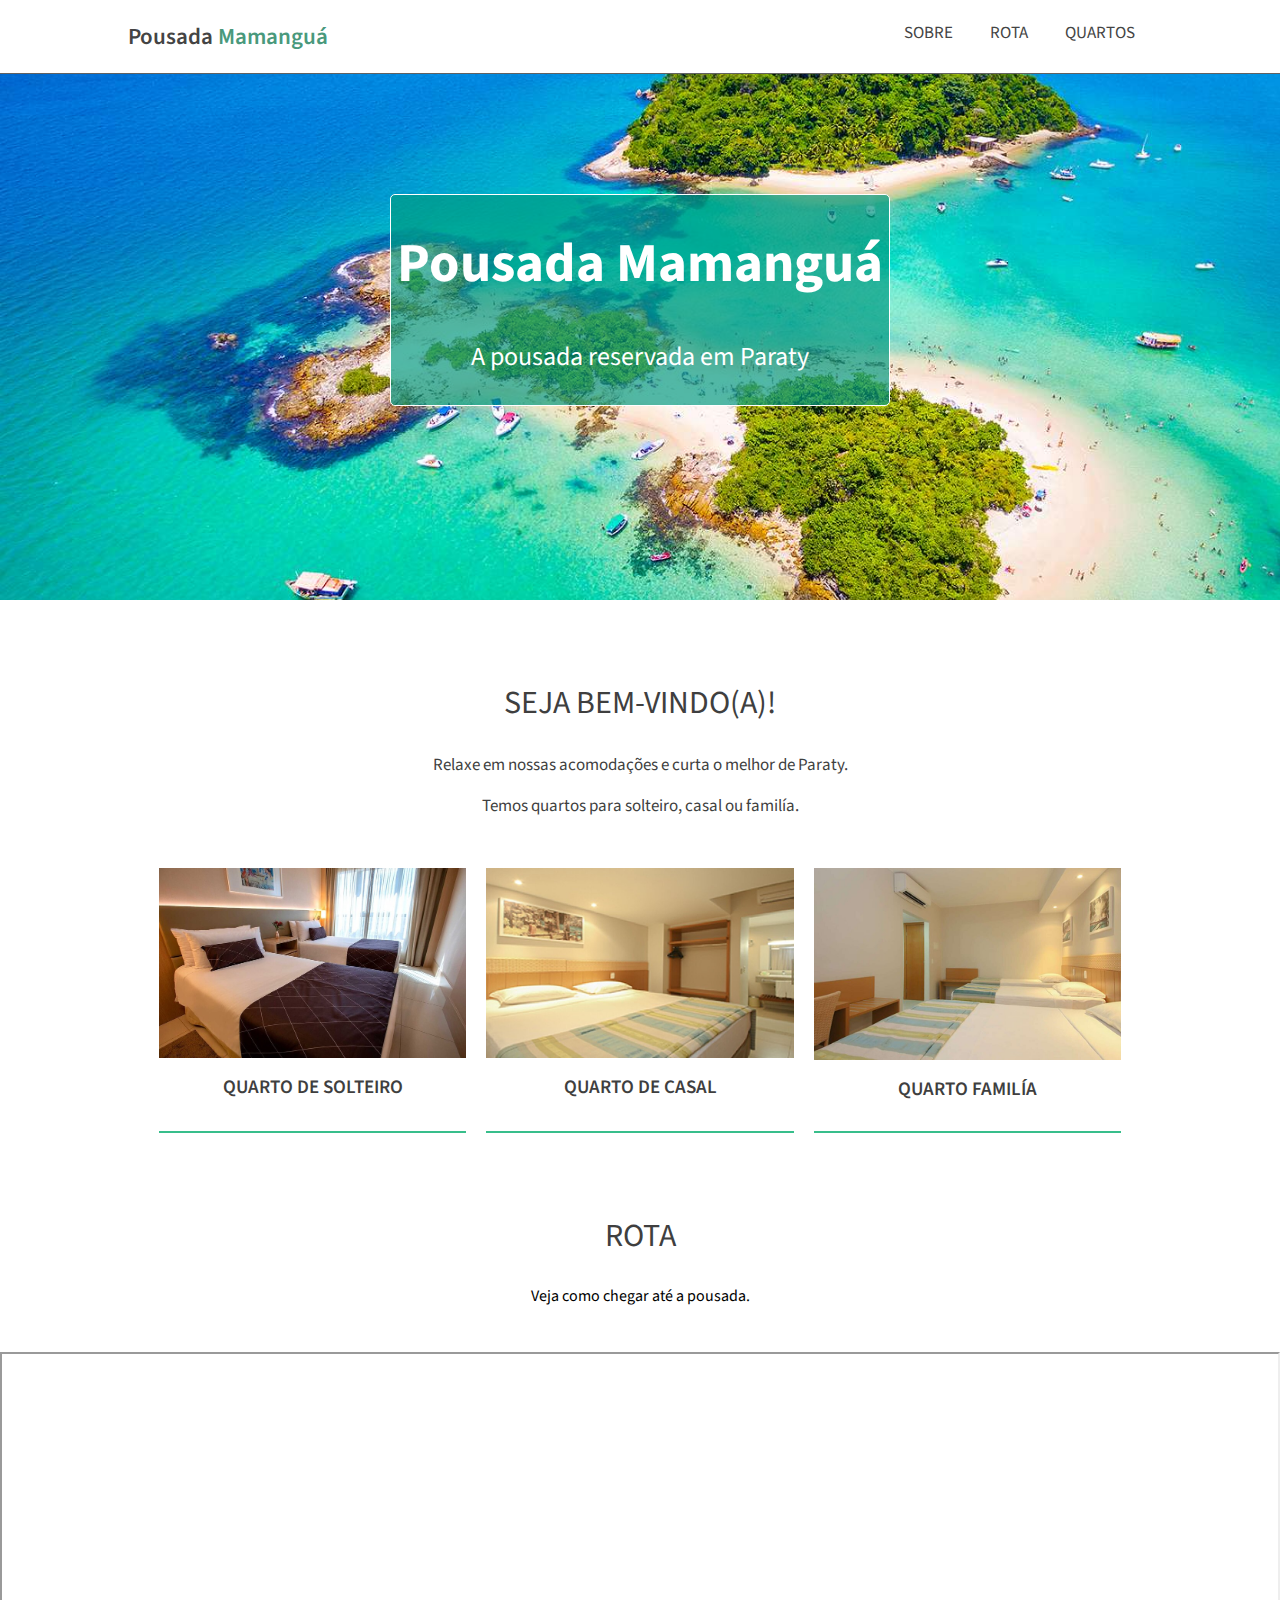
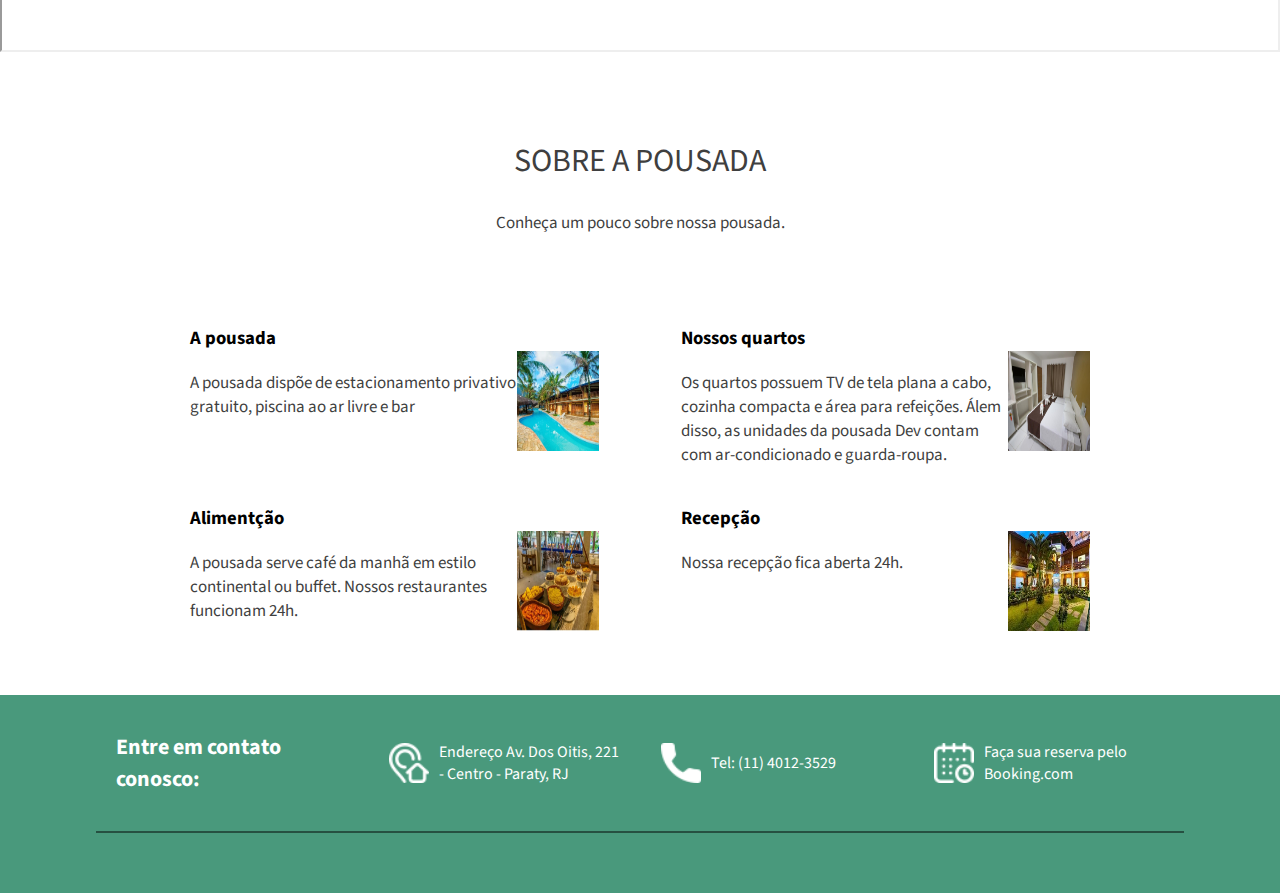
<file: index.html>
<!DOCTYPE html>
<html lang="pt-br">
     <head>
          <title>Pousada - Mamanguá</title>
          <meta charset="UTF-8">
          <meta name="viewport" content="width=device-width, initial-scale=1.0">
          <link rel="stylesheet" href="css/style.css">
          <link href="https://fonts.googleapis.com/css2?family=Source+Sans+Pro:ital,wght@0,200;0,300;0,400;0,600;0,700;0,900;1,200;1,300;1,400;1,600;1,700;1,900&display=swap" rel="stylesheet">
     </head>
     <body>
          <header>
               <div class="menu">
                    <div class="box-link-principal-menu">
                         <a href="#">Pousada <span>Mamanguá</span></a>
                    </div>
                    <div class="box-link-navegacao-menu">
                         <a href="#sobre">SOBRE</a>
                         <a href="#rota">ROTA</a>
                         <a href="bedrooms.html">QUARTOS</a>
                    </div>
               </div>
          </header>

          <main>
               <section class="capa-principal">
                    <div class="conteudo-capa">
                         <h1>Pousada Mamanguá</h1>
                         <p>A pousada reservada em Paraty</p>
                    </div>
               </section>
               <section class="secao secao-quartos" id="quartos">
                    <div class="secao-divisao">
                         <h2>SEJA BEM-VINDO(A)!</h2>
                         <p>Relaxe em nossas acomodações e curta o melhor de Paraty.</p>
                         <p>Temos quartos para solteiro, casal ou familía.</p>
                    </div>
                    <div class="secao-imagens">
                         <div class="box-quarto">
                              <img src="assets/quarto-solteiro1.jpg">
                              <a href="bedrooms.html#quartos-de-solteiro">QUARTO DE SOLTEIRO</a>
                        </div>
                        <div class="box-quarto">
                             <img src="assets/quarto-casal1.jpg">
                             <a href="bedrooms.html#quartos-de-casal">QUARTO DE CASAL</a>
                        </div>
                        <div class="box-quarto">
                             <img src="assets/quarto-familia1.jpg">
                             <a href="bedrooms.html#quartos-de-familia">QUARTO FAMILÍA</a>
                        </div>
                    </div>
               </section>
               <section class="secao-rota" id="rota">
                    <div clas="secao-divisao">
                         <h2>ROTA</h2>
                         <p>Veja como chegar até a pousada.</p>
                    </div>
                    <div class="mapa-pousada">
                         <iframe src="https://www.google.com/maps/embed?pb=!1m18!1m12!1m3!1d31626484.09380499!2d-61.639343484643504!3d-14.618730408250249!2m3!1f0!2f0!3f0!3m2!1i1024!2i768!4f13.1!3m3!1m2!1s0x73935f65621122b%3A0xa5be71c7ad77bcd!2sPousada%20Solarium!5e0!3m2!1spt-BR!2sbr!4v1653933910122!5m2!1spt-BR!2sbr" width="100%" height="300px"></iframe>
                    </div>
               </section>
               <section class="secao secao-sobre" id="sobre">
                    <div class="secao-divisao">
                         <h2>SOBRE A POUSADA</h2>
                         <p>Conheça um pouco sobre nossa pousada.</p>
                    </div>
                    <div class="box-informacoes">
                         <div class="descricao">
                              <h3>A pousada</h3>
                              <p>A pousada dispõe de estacionamento privativo gratuito, piscina ao ar livre e bar</p>
                              <img src="assets/img1.jpg">
                         </div>
                         <div class="descricao">
                              <h3>Nossos quartos</h3>
                              <p>Os quartos possuem TV de tela plana a cabo, cozinha  compacta e área para refeições. Álem disso, as unidades da pousada Dev contam com ar-condicionado e guarda-roupa. </p>
                              <img src="assets/img2.jpg">
                         </div>
                         <div class="descricao">
                              <h3>Alimentção</h3>
                              <p>A pousada serve café da manhã em estilo continental ou buffet. Nossos restaurantes funcionam 24h.</p>
                              <img src="assets/img3.jpg">
                         </div>
                         <div class="descricao">
                              <h3>Recepção</h3>
                              <p>Nossa recepção fica aberta 24h.</p>
                              <img src="assets/img4.jpg">
                         </div>
                    </div>
               </section>
          </main>
          
          <footer>
               <div class="area-rodape">
                    <div class="box-rodape-info">
                         <span>Entre em contato conosco:</span>
                    </div>
                    <div class="box-rodape-info">
                         <img src="assets/icones/endereco.png">
                         <p>Endereço Av. Dos Oitis, 221 - Centro - Paraty, RJ</p>
                    </div>
                    <div class="box-rodape-info">
                         <img src="assets/icones/telefone.png">
                         <a href="tel:40028922">Tel: (11) 4012-3529</a>
                    </div>
                    <div class="box-rodape-info">
                         <img src="assets/icones/calendario.png">
                         <a href="https://www.booking.com" target="_blank">Faça sua reserva pelo Booking.com</a>
                    </div>
               </div>
               <div class="rodape-copyright">
               </div>
          </footer>
     </body>
</html>
</file>
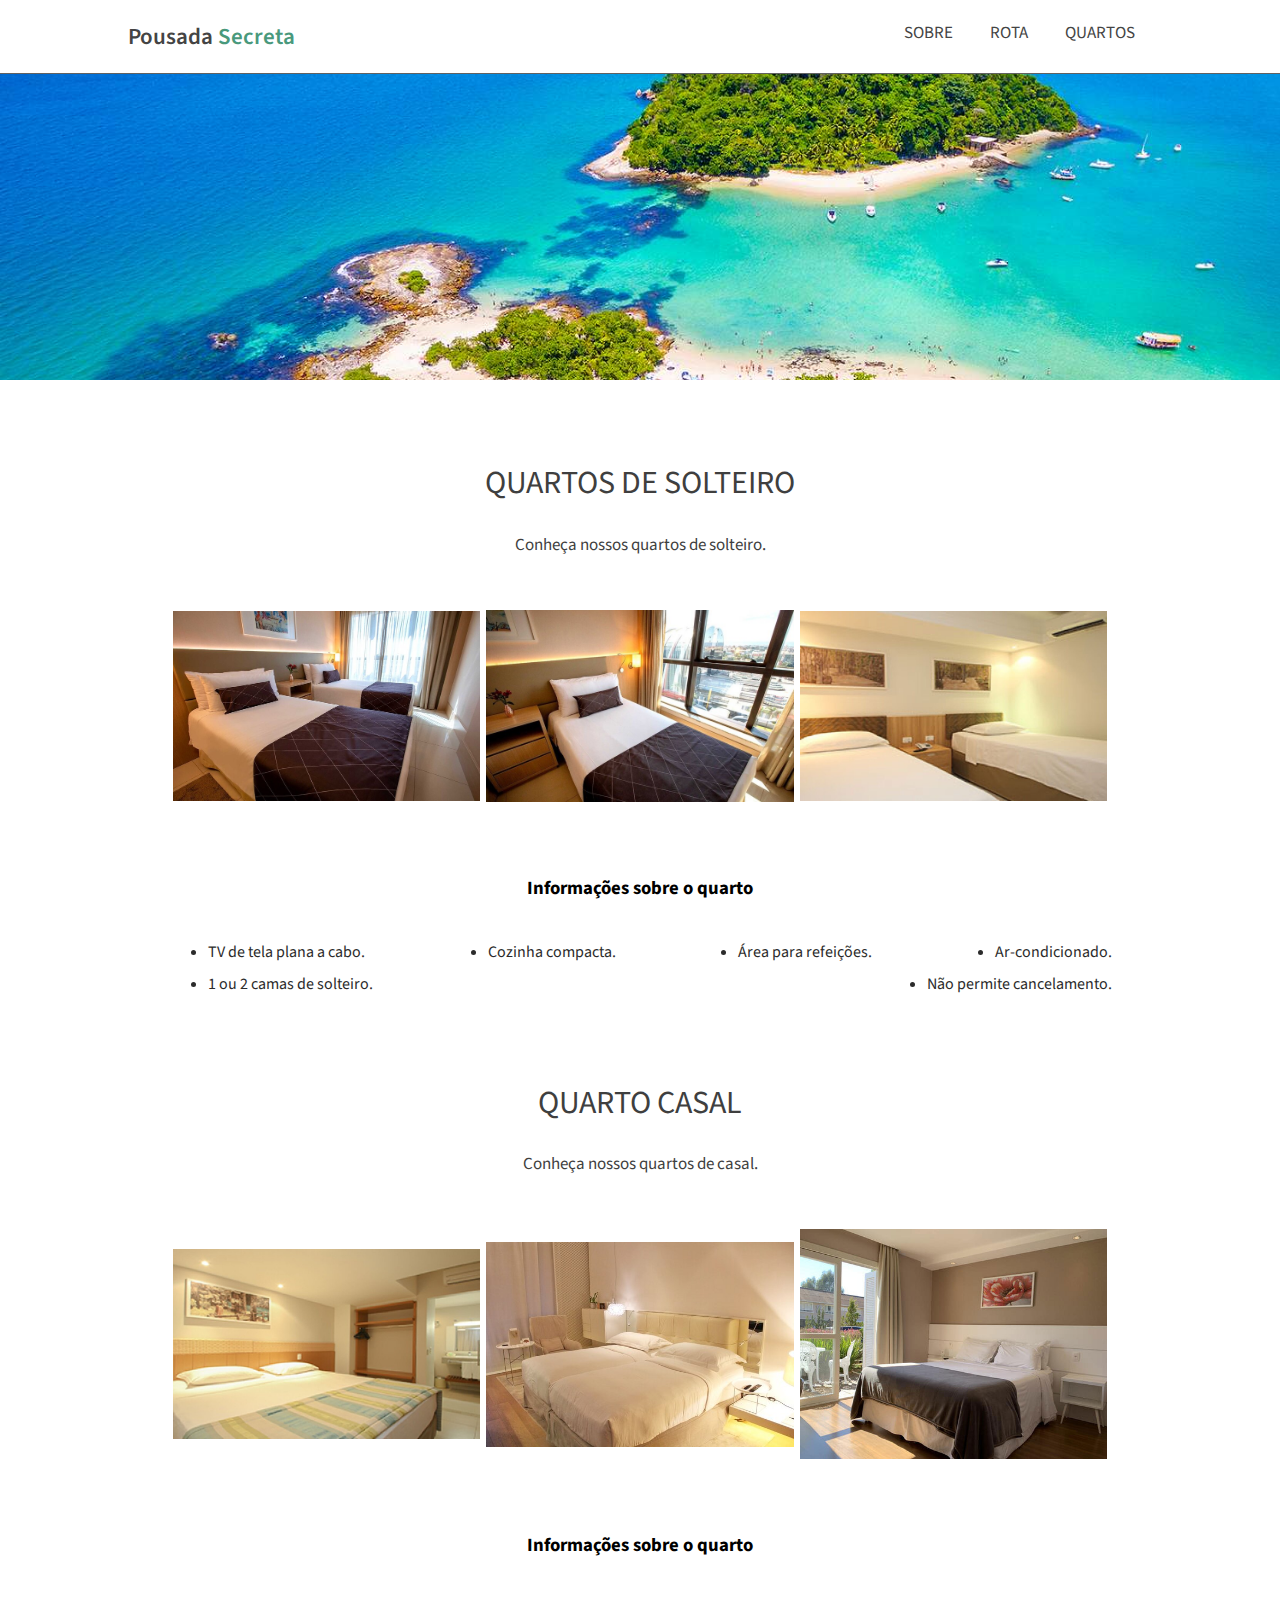
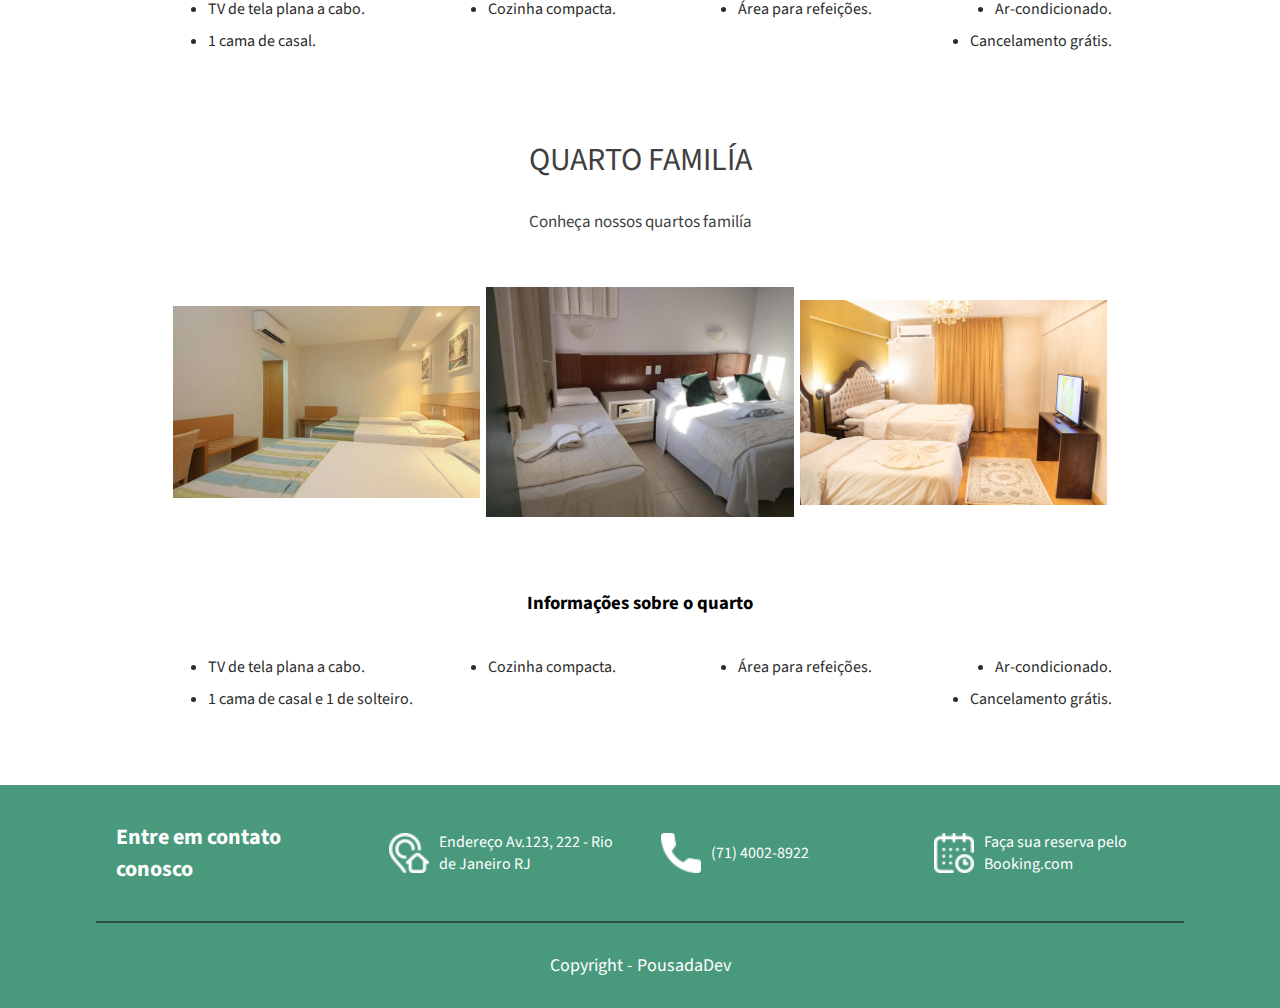
<file: bedrooms.html>
<!DOCTYPE html>
<htm lang="pt-br">
     <head>
          <title>Quartos - Pousada Secreta</title>
          <meta charset="UTF-8">
          <meta name="viewport" content="width=device-width, initial-scale=1.0">
          <link rel="stylesheet" href="css/style.css">
          <link rel="stylesheet" href="css/bedroom-style.css">
          <link href="https://fonts.googleapis.com/css2?family=Source+Sans+Pro:ital,wght@0,200;0,300;0,400;0,600;0,700;0,900;1,200;1,300;1,400;1,600;1,700;1,900&display=swap" rel="stylesheet">
     </head>
     <body>
          <header>
               <div class="menu">
                    <div class="box-link-principal-menu">
                         <a href="index.html">Pousada <span>Secreta</span></a>
                    </div>
                    <div class="box-link-navegacao-menu">
                         <a href="index.html#sobre">SOBRE</a>
                         <a href="index.html#rota">ROTA</a>
                         <a href="index.html#quartos">QUARTOS</a>
                    </div>
               </div>
          </header>

          <main>
               <section class="capa-principal"></section>
               <section class="secao secao-quartos" id="quartos-de-solteiro">
                    <div class="secao-divisao">
                         <h2>QUARTOS DE SOLTEIRO</h2>
                         <p>Conheça nossos quartos de solteiro.</p>
                    </div>
                    <div class="box-imagens-quartos">
                         <img src="assets/quarto-solteiro1.jpg" alt="Quarto de Solteiro">
                         <img src="assets/quarto-solteiro2.jpg" alt="Quarto de Solteiro">
                         <img src="assets/quarto-solteiro3.jpg" alt="Quarto de Solteiro">
                    </div>
                    <div class="lista-descricao-quarto">
                         <h3>Informações sobre o quarto</h3>
                         <ul>
                              <li>TV de tela plana a cabo.</li>
                              <li>Cozinha compacta.</li>
                              <li>Área para refeições.</li>
                              <li>Ar-condicionado.</li>
                              <li>1 ou 2 camas de solteiro.</li>
                              <li>Não permite cancelamento.</li>
                         </ul>
                    </div>
               </section>
               <section class="secao secao-quartos" id="quartos-de-casal">
                    <div class="secao-divisao">
                         <h2>QUARTO CASAL</h2>
                         <p>Conheça nossos quartos de casal.</p>
                    </div>
                    <div class="box-imagens-quartos">
                         <img src="assets/quarto-casal1.jpg" alt="Quarto de Casal">
                         <img src="assets/quarto-casal2.jpg" alt="Quarto de Casal">
                         <img src="assets/quarto-casal3.jpg" alt="Quarto de Casal">
                    </div>
                    <div class="lista-descricao-quarto">
                         <h3>Informações sobre o quarto</h3>
                         <ul>
                              <li>TV de tela plana a cabo.</li>
                              <li>Cozinha compacta.</li>
                              <li>Área para refeições.</li>
                              <li>Ar-condicionado.</li>
                              <li>1 cama de casal.</li>
                              <li>Cancelamento grátis.</li>
                         </ul>
                    </div>
               </section>
               <section class="secao secao-quartos" id="quartos-de-familia">
                    <div class="secao-divisao">
                         <h2>QUARTO FAMILÍA</h2>
                         <p>Conheça nossos quartos familía</p>
                    </div>
                    <div class="box-imagens-quartos">
                         <img src="assets/quarto-familia1.jpg" alt="Quarto Familía">
                         <img src="assets/quarto-familia2.jpg" alt="Quarto Familía">
                         <img src="assets/quarto-familia3.jpg" alt="Quarto Familía">
                    </div>
                    <div class="lista-descricao-quarto">
                         <h3>Informações sobre o quarto</h3>
                         <ul>
                              <li>TV de tela plana a cabo.</li>
                              <li>Cozinha compacta.</li>
                              <li>Área para refeições.</li>
                              <li>Ar-condicionado.</li>
                              <li>1 cama de casal e 1 de solteiro.</li>
                              <li>Cancelamento grátis.</li>
                         </ul>
                    </div>
               </section>
          </main>

          <footer>
               <div class="area-rodape">
                    <div class="box-rodape-info">
                         <span>Entre em contato conosco</span>
                    </div>
                    <div class="box-rodape-info">
                         <img src="assets/icones/endereco.png">
                         <p>Endereço Av.123, 222 - Rio de Janeiro RJ</p>
                    </div>
                    <div class="box-rodape-info">
                         <img src="assets/icones/telefone.png">
                         <a href="tel:40028922">(71) 4002-8922</a>
                    </div>
                    <div class="box-rodape-info">
                         <img src="assets/icones/calendario.png">
                         <a href="https://www.booking.com" target="_blank">Faça sua reserva pelo Booking.com</a>
                    </div>
               </div>
               <div class="rodape-copyright">
                    <span>Copyright - PousadaDev</span>
               </div>
          </footer>
     </body>
</html>
</file>
<file: css/style.css>
* {box-sizing: border-box;}

body {
     font-family: Source Sans Pro;
     width: 100%;
     height: 100%;
     margin: 0;
     padding: 0;
}

header, main, footer, section {
     width: 100%;
}

/* MENU */

header {
     position: fixed;
     background-color: #fff;
     border-bottom: 0.5px solid #616161;
}

.menu {
     width: 80%;
     margin: 0 auto;
     padding: 20px 0;
}

.box-link-principal-menu {
     display: inline;
}

.box-link-principal-menu a, .box-link-navegacao-menu a {
     color: #444444;
     font-size: 23px;
     text-decoration: none;
}

.box-link-principal-menu a {
     font-weight: 600;
}

.box-link-principal-menu span {
     color: #49997c;
}

.box-link-navegacao-menu {
     float: right;
}

.box-link-navegacao-menu a {
     font-size: 17px;
     margin: 0;
     padding: 10% 17px;
}

.box-link-navegacao-menu a:hover {
     color: #fff;
     background-color: #49997c;
     transition: 0.5s;
}

/* CAPA PRINCIPAL */

.capa-principal {
     display: flex;
     justify-content: center;
     align-items: center;
     height: 600px;
     background-image: url('../assets/img-fundo.jpg');
     background-repeat: no-repeat;
     background-size: cover;
     background-attachment: fixed;
}

.conteudo-capa {
     text-align: center;
     width: 50%;
     max-width: 500px;
     padding: 30px 0;
     background-color: #009980ad;
     border: 0.5px solid #fff;
     border-radius: 5px;
}

.conteudo-capa p, h1{
     color: #fff;
     font-size: 26px;
     margin: 0;
}

h1 {
     font-size: 55px;
     font-weight: bold;
     margin-bottom: 35px;
}

/* SEÇÃO QUARTOS */

.secao-divisao {
     width: 100%;
     margin-bottom: 50px;
}

.secao {
     text-align: center;
     width: 80%;
     max-width: 1200px;
     margin: 80px auto 0 auto;
}

.secao p {
     color: #3f3f3f;
     font-size: 17px;
}

h2 {
     color: #3f3f3f;
     font-size: 32px;
     font-weight: normal;
     margin-top: 0;
}

.secao-imagens {
     width: 100%;
     display: flex;
     flex-direction: row;
     flex-wrap: wrap;
     align-items: center;
     justify-content: center;
}


.box-quarto {
     width: 30%;
     height: 265px;
     margin: 0 10px;
     display: block;
     border-bottom: 2px solid #38be8b;
     transition: 0.3s;
}

.box-quarto:hover {
     width: 32%;
     box-shadow: 0 0 5px 1px rgb(110, 110, 110);
     transition: 0.8s;
}

.box-quarto img {
     width: 100%;
     margin-bottom: 10px;
}

.box-quarto a {
     color: #3f3f3f;
     font-size: 19px;
     font-weight: 600;
     text-decoration: none;
}


/* SEÇÃO ROTA */

.secao-rota {
     text-align: center;
     width: 100%;
     margin: 80px auto 0 auto;
}

.mapa-pousada {
     margin-top: 45px;
}

/* SEÇÃO SOBRE */

.box-informacoes {
     width: 100%;
     display: flex;
     flex-wrap: wrap;
     justify-content: space-evenly;
     align-items: center;
}

.descricao {
     width: 40%;
     height: 100px;
     margin: 40px 20px;
}

.descricao img {
     width: 20%;
     height: 100%;
}


.descricao h3, .descricao p {
     margin: 0;
     text-align: left;
}

.descricao p {
     width: 80%;
     float: left;
     margin-top: 20px;
     display: inline;
}

/* SEÇÃO RODAPÉ*/

footer {
     width: 100%;
     margin-top: 50px;
     background-color: #49997c;
}

.area-rodape {
     width: 85%;
     margin: 0 auto;
     padding: 20px 0;
     display: flex;
     flex-wrap: wrap;
     justify-content: space-between;
     align-items: center;
     border-bottom: 2px solid #265041;
}

.area-rodape span, .area-rodape a, .area-rodape p, .rodape-copyright span{
     color: #fff;
}

.box-rodape-info {
     display: flex;
     align-items: center;
     width: 230px;
     margin: 10px 20px;
}

.box-rodape-info span {
     width: 200px;
     font-size: 22px;
     font-weight: 700;
}

.box-rodape-info img {
     width: 40px;
     height: 40px;
     margin-right: 10px
}

.box-rodape-info a {
     text-decoration: none;
}

.box-rodape-info a:hover {
     color: #265041;
}

.rodape-copyright {
     font-size: 18px;
     text-align: center;
     padding: 30px 0 ;
     background-color: #49997c;
}
</file>
<file: css/bedroom-style.css>
/* CAPA PRINCIPAL */

* {box-sizing: border-box;}

.capa-principal {
     height: 380px;
}

/* IMAGENS QUARTO */

.box-imagens-quartos {
     width: 100%;
     display: flex;
     flex-wrap: wrap;
     justify-content: center;
     align-items: center;
}

.box-imagens-quartos img {
     max-width: 30%;
     max-height: 30%;
     margin: 3px;
}

/* LISTA DESCRIÇÃO DOS QUARTOS */

.lista-descricao-quarto {
     width: 100%;
     margin: 70px auto;
}

.lista-descricao-quarto ul {
     color: #2b2b2b;
     margin: 35px auto;
     display: flex;
     flex-wrap: wrap;
     justify-content: space-between;
     align-items: center;
     align-content:space-around;
}

.lista-descricao-quarto ul li {
     margin: 5px 40px;
}
</file>
